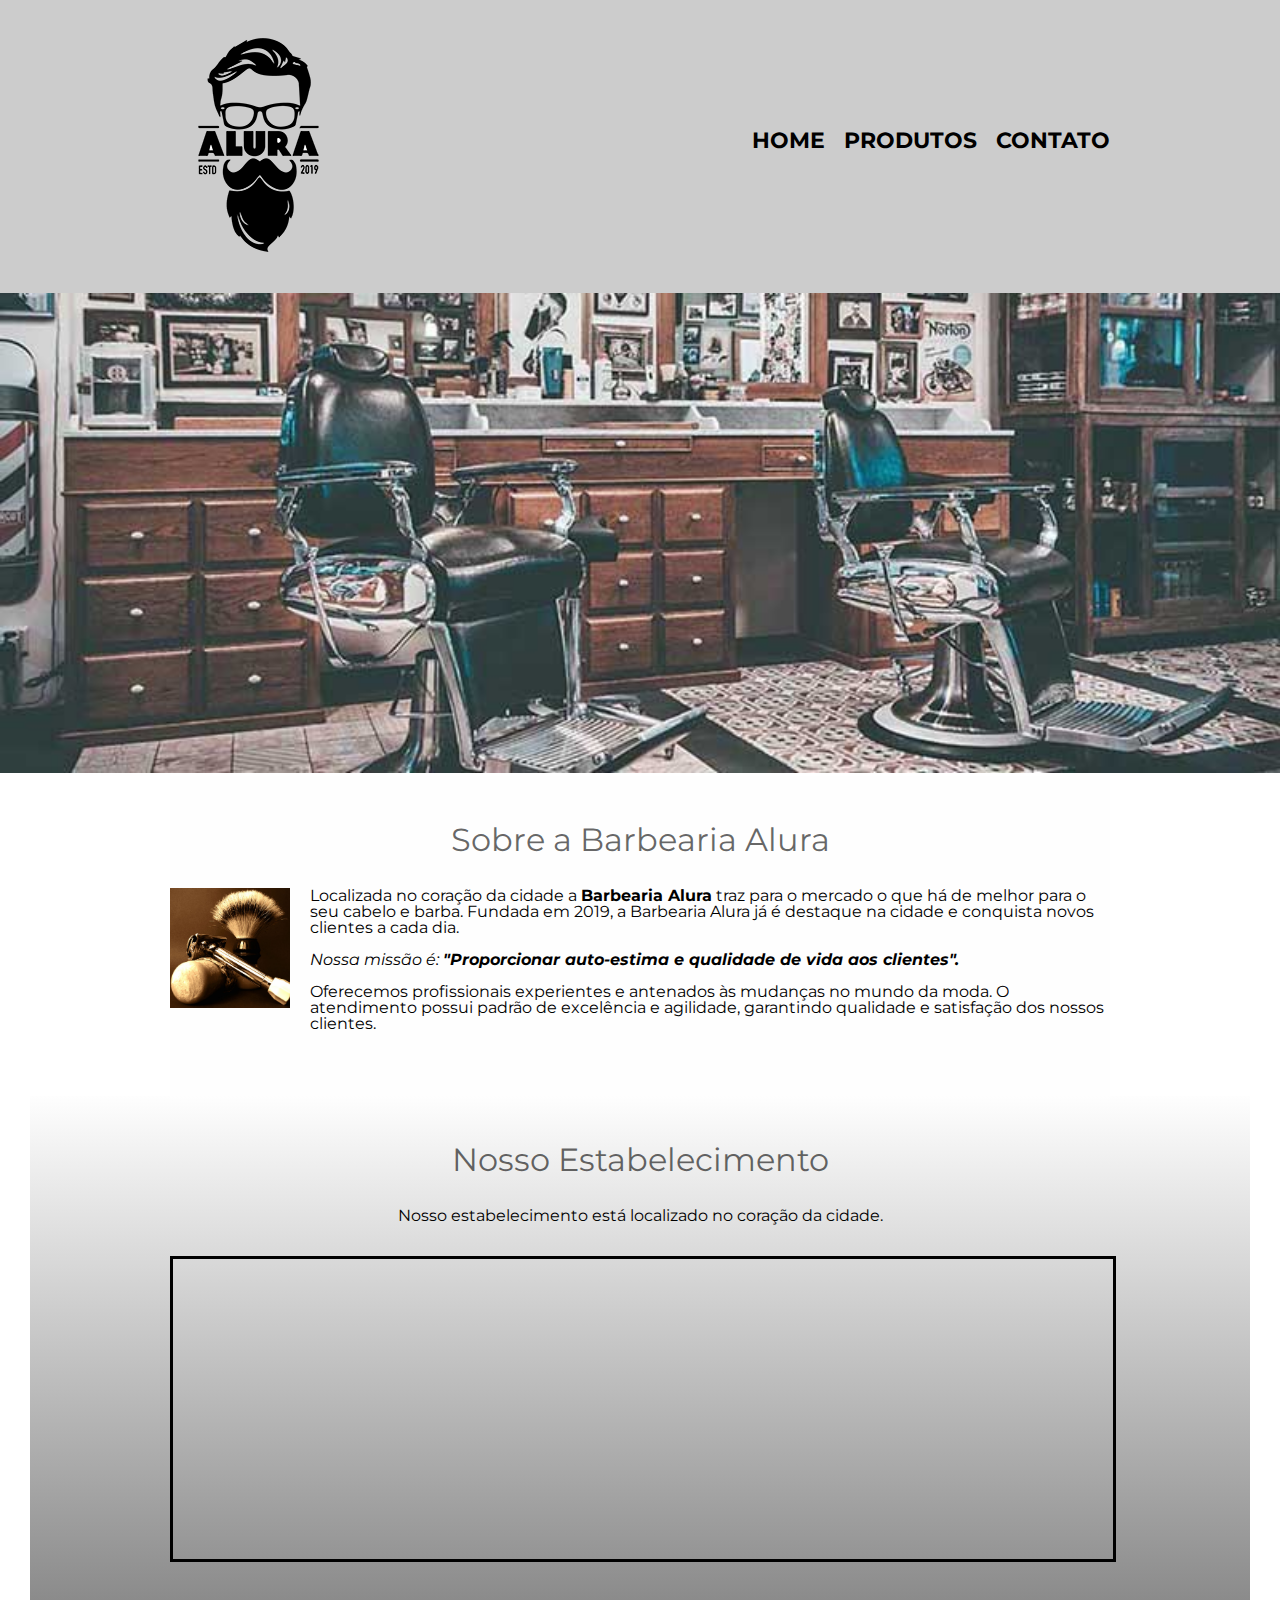
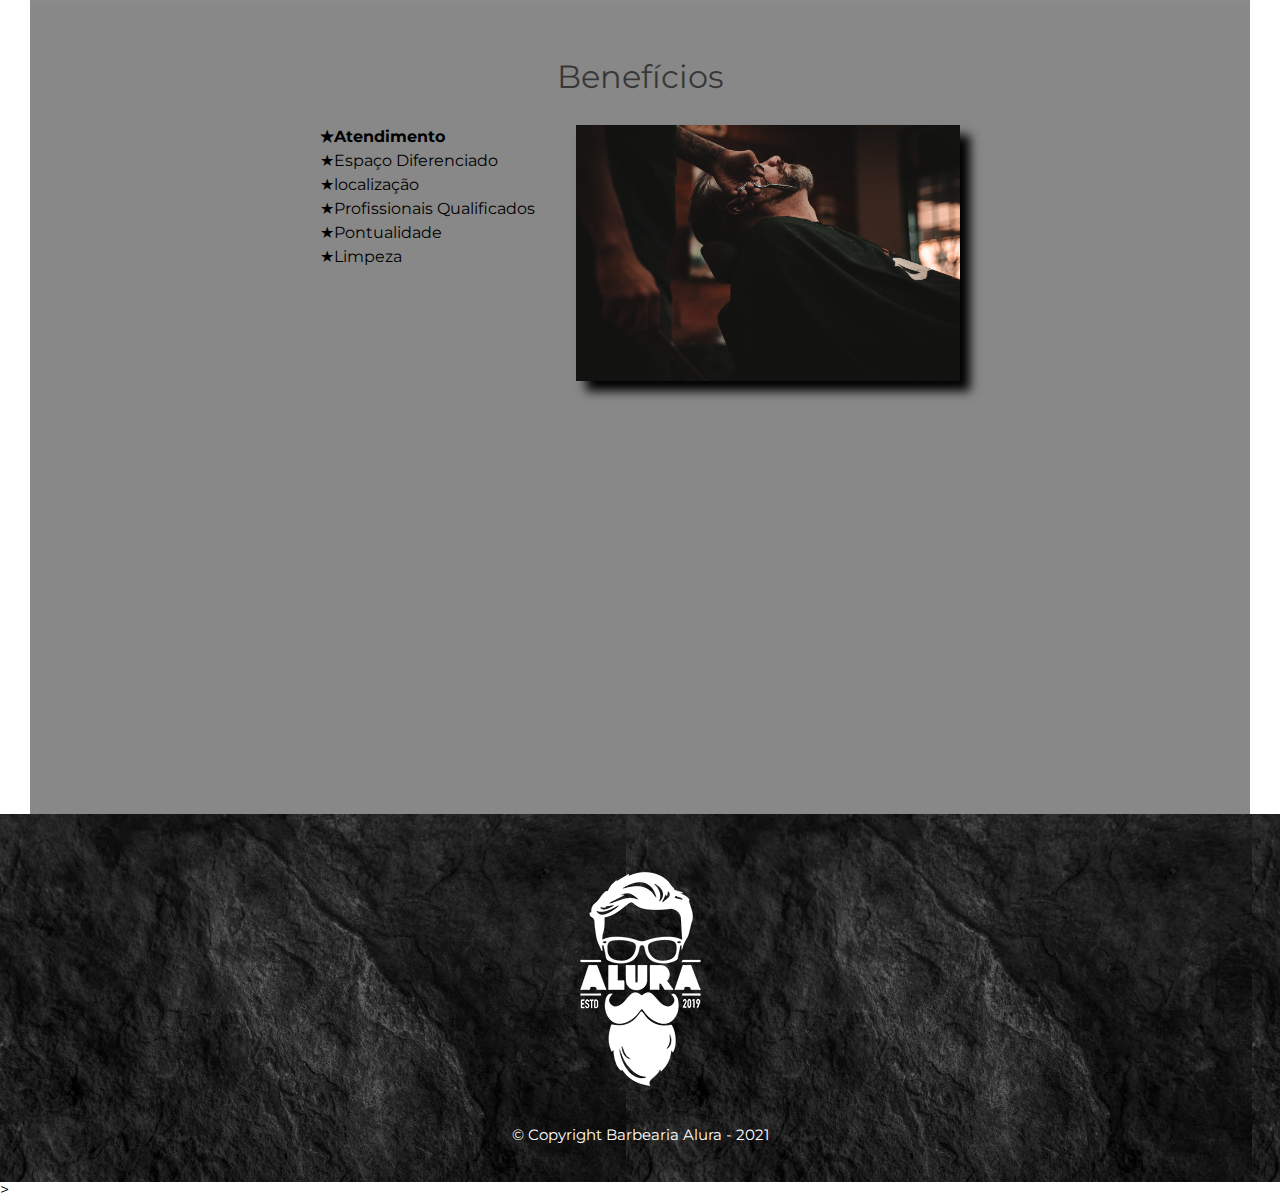
<file: index.html>
<!DOCTYPE html>
<html lang="pt-br">
    <head>
        <meta charset="UTF-8">
        <meta name="viewport" content="width=device-width">
        
        <title>Barbearia Alura</title>
        <link rel="stylesheet" href="reset.css">
        <link rel="stylesheet" href="style.css">
        <link rel="preconnect" href="https://fonts.gstatic.com">
        <link href="https://fonts.googleapis.com/css2?family=Montserrat&display=swap" rel="stylesheet">        
    </head>

    <body>
        <header>
            <div class="caixa">
                <h1><img src="logo.png" alt="Logo da Barbearia Alura"></h1>
                <nav>
                    <ul>
                        <li><a href="index.html">Home</a></li>
                        <li><a href="produtos.html">Produtos</a></li>
                        <li><a href="contato.html">Contato</a></li>
                    </ul>
                </nav>
            </div>        
        </header>

        <img class="banner"; src="banner.jpg">

        <main>
            <section class="principal">
                <h2 class="titulo-principal">Sobre a Barbearia Alura</h2>

                <img class="utensilios" src="utensilios.jpg" alt="utensilios de barbearia">

                <p>Localizada no coração da cidade a <strong>Barbearia Alura</strong> traz para o mercado o que há de melhor para o seu cabelo e barba. Fundada em 2019, a Barbearia Alura já é destaque na cidade e conquista novos clientes a cada dia.
                </p>

                <p id="missao"><em>Nossa missão é: <strong>"Proporcionar auto-estima e qualidade de vida aos clientes".</strong>
                </em></p>

                <p>Oferecemos profissionais experientes e antenados às mudanças no mundo da moda. O atendimento possui padrão de excelência e agilidade, garantindo qualidade e satisfação dos nossos clientes.
                </p>
            </section>

            <section class="mapa">

                <h3 class="titulo-principal">Nosso Estabelecimento</h3>
                <p>Nosso estabelecimento está localizado no coração da cidade.</p>
                
                <div class="mapa-conteudo"><iframe src="https://www.google.com/maps/embed?pb=!1m16!1m12!1m3!1d14627.112563116652!2d-46.650791059844195!3d-23.576410338192698!2m3!1f0!2f0!3f0!3m2!1i1024!2i768!4f13.1!2m1!1salura%20sao%20paulo!5e0!3m2!1spt-PT!2sus!4v1623347146551!5m2!1spt-PT!2sus" width="100%" height="300" style="border:solid;" allowfullscreen="" loading="lazy"></iframe>
                </div>

            </section>

            <section class="beneficios">
                <h3 class="titulo-principal">Benefícios</h3>
               
                <div class="conteudo-beneficios">
                    <ul class="lista-beneficios">
                        <li class="itens">Atendimento</li>
                        <li class="itens">Espaço Diferenciado</li>
                        <li class="itens">localização</li>
                        <li class="itens">Profissionais Qualificados</li>
                        <li class="itens">Pontualidade</li>
                        <li class="itens">Limpeza</li>
                    </ul><img src="beneficios.jpg" class="imagem-beneficios">
                </div>

            <div class="video">
                <iframe width="100%" height="315" src="https://www.youtube.com/embed/wcVVXUV0YUY" title="YouTube video player" frameborder="0" allow="accelerometer; autoplay; clipboard-write; encrypted-media; gyroscope; picture-in-picture" allowfullscreen></iframe>
            </div>
            </section>
        </main>

        <footer>
            <img src="logo-branco.png" alt="Logo da Barbearia Alura">
            <p class="copyright">&copy; Copyright Barbearia Alura - 2021</p>
        </footer>
    </body>>
</html>
</file>
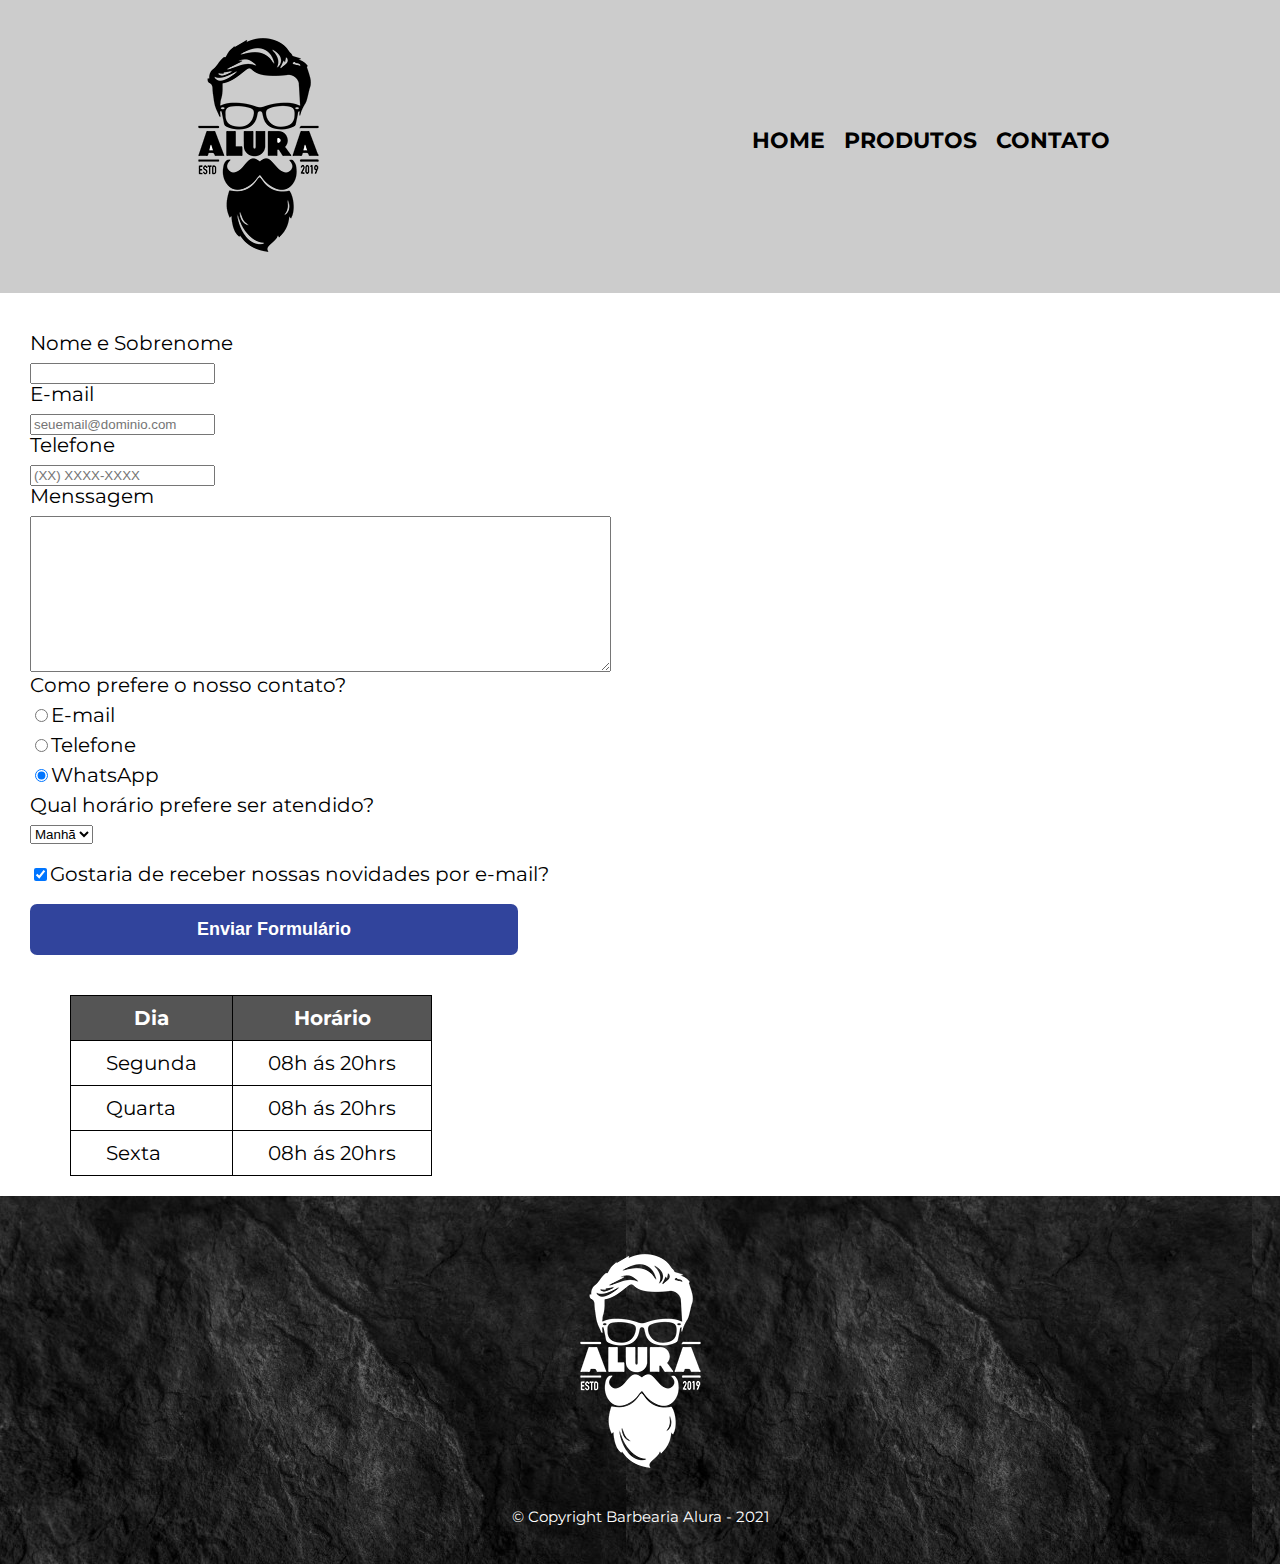
<file: contato.html>
<!DOCTYPE html>
<html>
    <head>     
        <meta charset="UTF-8">
        <meta name="viewport" content="width=device-width, initial-scale=1">
        <title> Contato-Barbearia Alura </title>
        <link rel="stylesheet" href="reset.css">
        <link rel="stylesheet" href="style.css">
        <link rel="preconnect" href="https://fonts.gstatic.com">
        <link href="https://fonts.googleapis.com/css2?family=Montserrat&display=swap" rel="stylesheet">        

    </head>

    <body>
        <header>
            <div class="caixa">
                <h1><img src="logo.png" alt="Logo da Barbearia Alura"></h1>
                <nav>
                    <ul>
                        <li><a href="index.html">Home</a></li>
                        <li><a href="produtos.html">Produtos</a></li>
                        <li><a href="contato.html">Contato</a></li>
                    </ul>
                </nav>
            </div>        
        </header>
        <main>
            <form>
                <label for="nomesobrenome">Nome e Sobrenome</label>
                <input type="text" id="nomesobrenome" class="input-padrao" required>

                <label for="email">E-mail</label>
                <input type="email" id="email" class="input-padrao" required placeholder="seuemail@dominio.com">

                <label for="telefone">Telefone</label>
                <input type="tel" id="telefone" class="input-padrao" required placeholder="(XX) XXXX-XXXX">

                <label for="mensagem">Menssagem</label>
                <textarea cols="70" rows="10" id="mensagem" class="input-padrao" required></textarea>
                <fieldset>
                    <legend>Como prefere o nosso contato?</legend>
                    
                    <label for="radio-email"> <input type="radio" name="contato" value="email" id="radio-email">E-mail</label>

                    <label for="radio-telefone"> <input type="radio" name="contato" value="telefone" id="radio-telefone">Telefone</label>
                    
                    <label for="radio-whatsapp"> <input type="radio" name="contato" value="whatsapp" id="radio-whatsapp" checked>WhatsApp</label>
                    
                </fieldset>

                <fieldset>
                <legend>Qual horário prefere ser atendido?</legend>
                    <select>
                        <option>Manhã</option>
                        <option>Tarde</option>
                        <option>Noite</option>
                    </select>
                </fieldset>

                <label class="checkbox"><input type="checkbox" checked>Gostaria de receber nossas novidades por e-mail?</label>

                <input type="submit" value="Enviar Formulário" class="enviar">
            </form>

            <table>
                <thead>
                    <tr>
                        <th>Dia</th>
                        <th>Horário</th>
                    </tr>
                </thead>
                <tbody>
                    <tr>
                        <td>Segunda</td>
                        <td>08h ás 20hrs</td>
                    </tr>
                    <tr>
                        <td>Quarta</td>
                        <td>08h ás 20hrs</td>
                    </tr>
                    <tr>
                        <td>Sexta</td>
                        <td>08h ás 20hrs</td>
                </tr>
                </tbody>
            </table>

        </main>
        <footer>
            <img src="logo-branco.png" alt="Logo da Barbearia Alura">
            <p class="copyright">&copy; Copyright Barbearia Alura - 2021</p>
        </footer>
    </body>
</html>
</file>
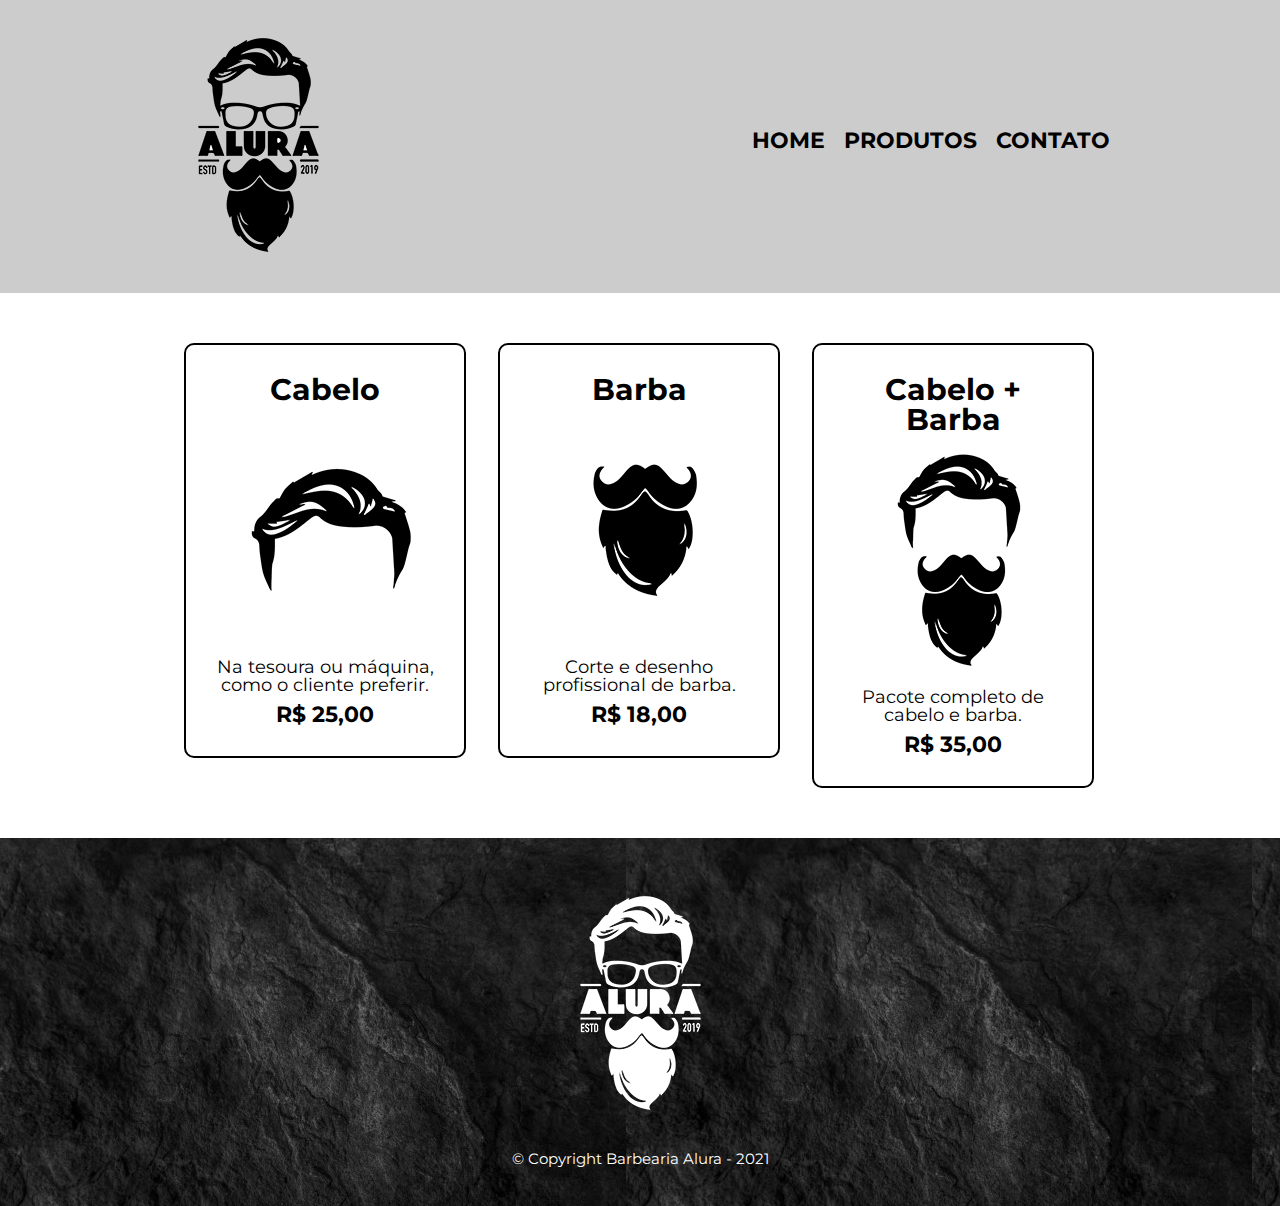
<file: produtos.html>
<!DOCTYPE html>
<html>
    <head>     
        <meta charset="UTF-8">
        <meta name="viewport" content="width=device-width">

        <title> Produtos-Barbearia Alura </title>
        <link rel="stylesheet" href="reset.css">
        <link rel="stylesheet" href="style.css">
        <link rel="preconnect" href="https://fonts.gstatic.com">
        <link href="https://fonts.googleapis.com/css2?family=Montserrat&display=swap" rel="stylesheet">        

    </head>

    <body>
        <header>
            <div class="caixa">
                <h1><img src="logo.png" alt="Logo da Barbearia Alura"></h1>
                <nav>
                    <ul>
                        <li><a href="index.html">Home</a></li>
                        <li><a href="produtos.html">Produtos</a></li>
                        <li><a href="contato.html">Contato</a></li>
                    </ul>
                </nav>
            </div>        
        </header>

        <main>
            <ul class="produtos">
                <li>
                    <h2>Cabelo</h2>
                    <img src="cabelo.jpg">
                    <p class="produto-descrição">Na tesoura ou máquina, como o cliente preferir.</p>
                    <p class="produto-preço">R$ 25,00</p>
                </li>
                <li>
                    <h2>Barba</h2>
                    <img src="barba.jpg">
                    <p class="produto-descrição">Corte e desenho profissional de barba.</p>
                    <p class="produto-preço">R$ 18,00</p>
                </li>
                <li>
                    <h2>Cabelo + Barba</h2>
                    <img src="cabelo+barba.jpg">
                    <p class="produto-descrição">Pacote completo de cabelo e barba.</p>
                    <p class="produto-preço">R$ 35,00</p>
                </li>
            </ul>
        </main>

        <footer>
            <img src="logo-branco.png" alt="Logo da Barbearia Alura">
            <p class="copyright">&copy; Copyright Barbearia Alura - 2021</p>
        </footer>
    </body>
</html>
</file>
<file: style.css>
body {
    font-family: 'Montserrat', sans-serif;
}

header {
    background: #CCCCCC;
    padding: 20px 0;
}

.caixa {
    position: relative;
    width: 940px;
    margin: 0 auto;
}

main {
    margin: 0 auto;
}

nav {
    position: absolute;
    top: 110px;
    right: 0;
}

nav li {
    display: inline;
    margin: 0 0 0 15px;
}

nav a {
    text-transform: uppercase;
    color: #000000;
    font-weight: bold;
    font-size: 22px;
    text-decoration: none;
}

nav a:hover {
    color: #C78C19;
    text-decoration: underline;
}

.produtos {
    width: 940px;
    margin: 0 auto;
    padding: 50px 0;
}

.produtos li {
    display: inline-block;
    text-align: center;
    width: 30%;
    vertical-align: top;
    margin: 0 1.5%;
    padding: 30px 20px;
    box-sizing: border-box;
    border: 2px solid #000000;
    border-radius: 10px;
}

.produtos li:hover {
    border-color: #C78C19;
}

.produtos li:active {
    border-color: #088C19;
}

.produtos li:hover h2 {
    font-size: 34px;
}

.produtos h2 {
    font-size: 30px;
    font-weight: bold;
}

.produto-descrição {
    font-size: 18px;

}

.produto-preço {
    font-size: 22px;
    font-weight: bold;
    margin-top: 10px;
}

footer {
    text-align: center;
    background: url("bg.jpg");
    padding: 40px 0;   
}

.copyright {
    color: #FFFFFF;
    font-size: 15px;
    margin: 20px 0 0;
}

main {
    margin: 0 30px;
}

form {
    margin: 40px 0 ;
}

form label, form legend {
    display: block;
    font-size: 20px;
    margin: 0 0 10px;
}

.input-padrão {
    display: block;
    margin: 0 0 20px;
    padding: 10px 25px;
    width: 50%;
}

.checkbox {
    margin: 20px 0;
}

.enviar {
    width: 40%;
    padding: 15px 0;
    background: #31449c;
    color: #FFFFFF;
    font-weight: bold;
    font-size: 18px;
    border: none;
    border-radius: 7px;
    transition: 1s all;
    cursor: pointer;
}

.enviar:hover {
    background: #5b44ff;
    transform: scale(1.2);
}

table {
    margin: 20px 40px;

}

thead {
    background: #555555;
    font-weight: bold;
    color: #FFFFFF;
    font-size: 20px;
}

td, th {
    border: 1px solid #000000;
    padding: 12px 35px;
    font-size: 20px;
}

/* css da página principal*/
.banner {
    width: 100%;
}

.titulo-principal {
    text-align: center;
    font-size: 2em;
    margin: 0 0 1em;
    clear: left;
    color: rgba(0,0,0,0.6);
}

.principal {
    padding: 3em 0;
    background: #FEFEFE;
    width: 940px;
    margin: 0 auto;
}

.principal p {
    margin: 0 0 1em;
}

.principal strong {
    font-weight: bold;
}

.principal em {
    font-style: italic;
}

.utensilios {
    width: 120px;
    float: left;
    margin: 0 20px 20px 0;
}

.mapa{
    padding: 3em 0;
    background: linear-gradient(#FEFEFE,#888888);
}

.mapa-conteudo {
    width: 940px;
    margin: 0 auto;
}

.mapa p {
    margin: 0 0 2em;
    text-align: center;
}

.beneficios {
    padding: 3em 0;
    background: #888888;
}

.conteudo-beneficios {
    width: 640px;
    margin: 0 auto;

}

.lista-beneficios {
    width: 40%;
    display: inline-block;
    vertical-align: top;
}

.itens {
    line-height: 1.5;
}

.itens:first-child {
    font-weight: bold;
}

.itens::before {
    content: "★";
}

.imagem-beneficios {
    width: 60%;
    opacity: 1;
    transition: 400ms;
    box-shadow: 10px 10px 10px #000000;
}

.imagem-beneficios:hover {
    opacity: 0.3;
}

.video {
    width: 560px;
    margin: 2em auto;
}

@media screen and (max-width: 480px) {
    .caixa, .principal, .conteudo-beneficios, .mapa-conteudo, .video {
        width: auto;
    }

    .produtos{
        width: auto;
        padding: 0;
    }
    .produtos li{
        display: block;
        width: 90%;
        margin: 0 auto;
        margin-top: 1rem;
    }

    h1 {
        text-align: center;
    }

    nav {
        position: static;
    }

    .lista-beneficios, .imagem-beneficios {
        width: 100%;
    }
}
</file>
